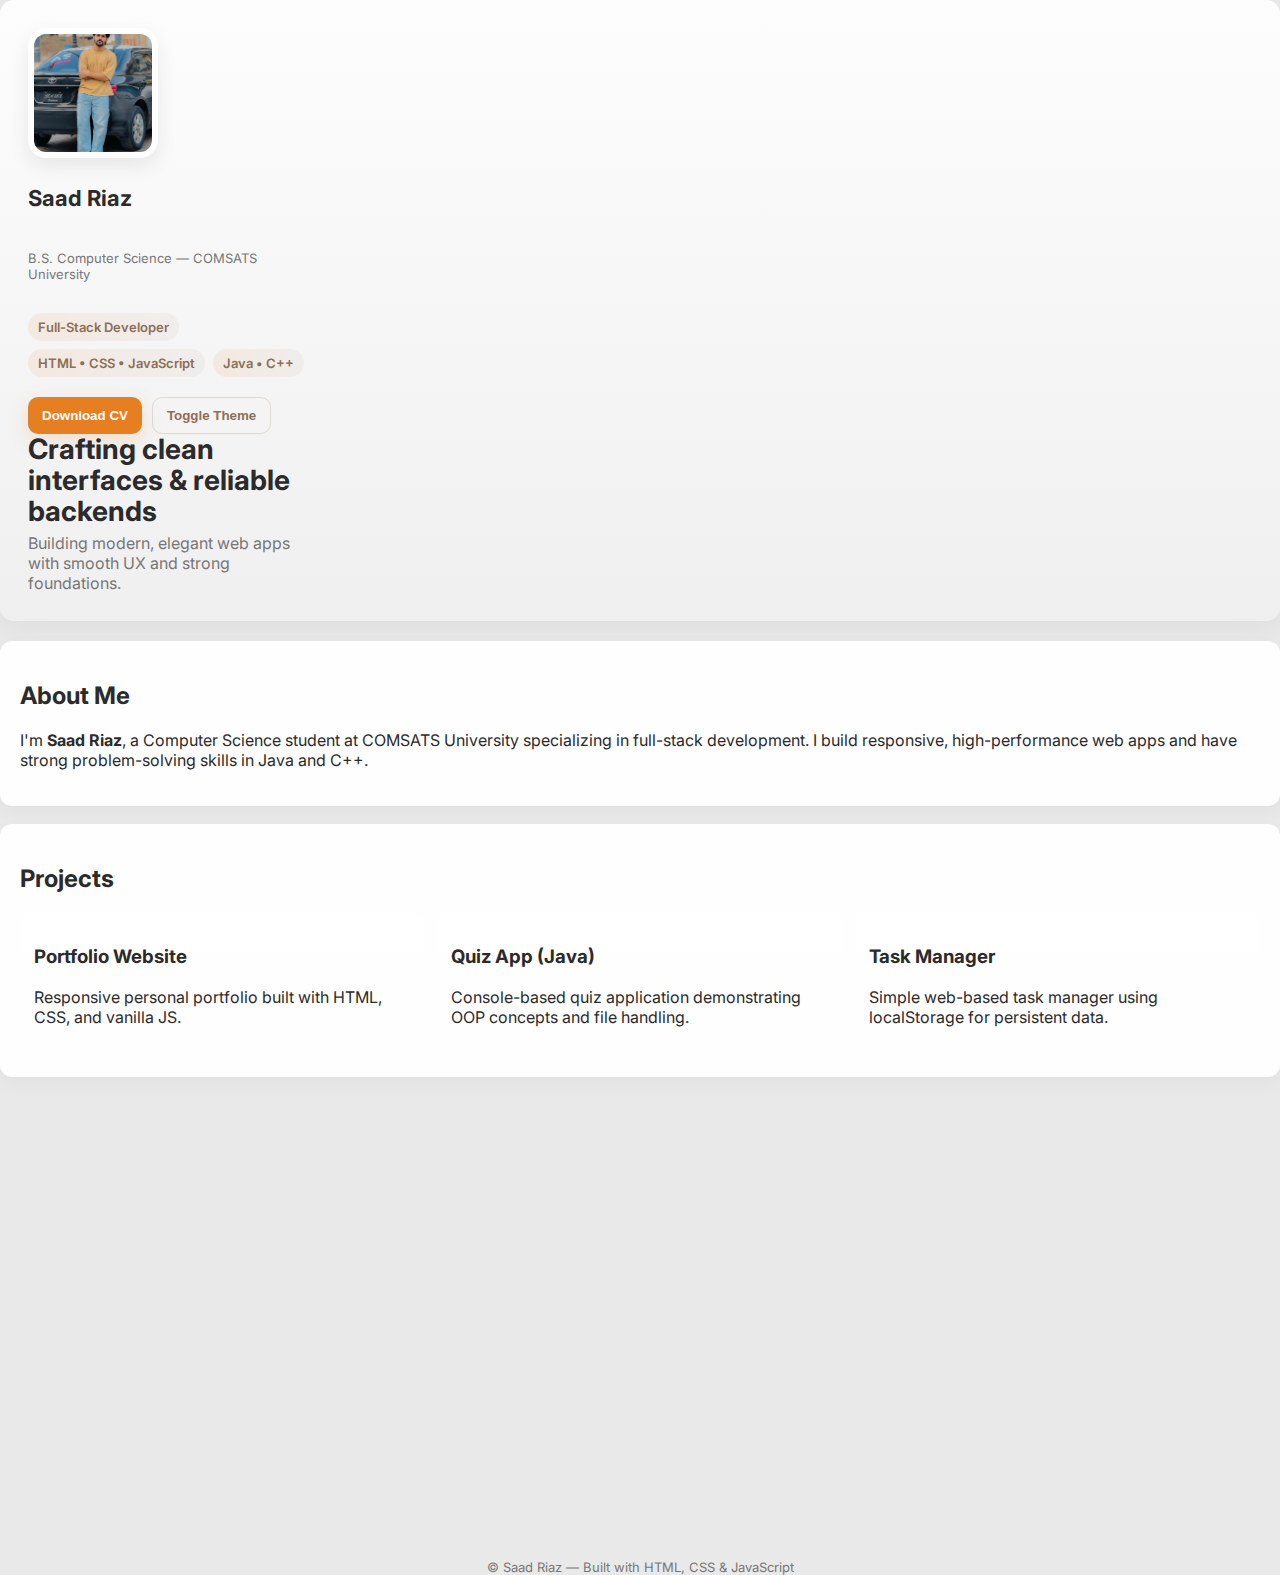
<file: portfolio/index.html>
<!doctype html>
<html lang="en">
<head>
  <meta charset="utf-8" />
  <meta name="viewport" content="width=device-width, initial-scale=1" />
  <title>Saad Riaz — Portfolio</title>
  <link href="https://fonts.googleapis.com/css2?family=Inter:wght@300;400;600;700&display=swap" rel="stylesheet">
  <link rel="stylesheet" href="styles.css">
</head>

<body>
  <div class="container">
    <!-- ================= HEADER / HERO ================= -->
    <header class="hero">
      <div class="hero-content">
        <div class="hero-left">
          <img src="assets/PC.jpeg" alt="Saad Riaz" class="profile">
          <h1 class="name">Saad Riaz</h1>
          <p class="role">B.S. Computer Science — COMSATS University</p>

          <div class="tags">
            <span>Full-Stack Developer</span>
            <span>HTML • CSS • JavaScript</span>
            <span>Java • C++</span>
          </div>

          <div class="actions">
            <button id="downloadCv" class="btn">Download CV</button>
            <button id="themeToggle" class="btn ghost">Toggle Theme</button>
          </div>
        </div>

        <div class="hero-right">
          <h2 class="title">Crafting clean interfaces & reliable backends</h2>
          <p class="subtitle">Building modern, elegant web apps with smooth UX and strong foundations.</p>
        </div>
      </div>
    </header>

    <!-- ================= MAIN CONTENT ================= -->
    <main>
      <!-- About -->
      <section id="about" class="card reveal">
        <h2>About Me</h2>
        <p>I'm <strong>Saad Riaz</strong>, a Computer Science student at COMSATS University specializing in full-stack development. I build responsive, high-performance web apps and have strong problem-solving skills in Java and C++.</p>
      </section>

      <!-- Projects -->
      <section id="projects" class="card reveal">
        <h2>Projects</h2>
        <div class="project-grid">
          <article class="project">
            <h3>Portfolio Website</h3>
            <p>Responsive personal portfolio built with HTML, CSS, and vanilla JS.</p>
          </article>

          <article class="project">
            <h3>Quiz App (Java)</h3>
            <p>Console-based quiz application demonstrating OOP concepts and file handling.</p>
          </article>

          <article class="project">
            <h3>Task Manager</h3>
            <p>Simple web-based task manager using localStorage for persistent data.</p>
          </article>
        </div>
      </section>

      <!-- Skills -->
      <section id="skills" class="card reveal">
        <h2>Tools & Skills</h2>
        <ul class="skill-list">
          <li>HTML & CSS — advanced</li>
          <li>JavaScript (ES6+)</li>
          <li>Java & C++ — strong fundamentals</li>
          <li>Git, VS Code, Browser DevTools</li>
        </ul>
      </section>

      <!-- Contact -->
      <section id="contact" class="card reveal">
        <h2>Contact & Socials</h2>
        <p>Email: <a href="mailto:saadriaz.dev@gmail.com">saadriaz.dev@gmail.com</a></p>

        <div class="socials">
          <a href="#" class="social-item" aria-label="Facebook">
            <img src="assets/facebook.png" alt="Facebook">
            <div class="caption">Facebook</div>
          </a>

          <a href="#" class="social-item" aria-label="GitHub">
            <img src="assets/github.png" alt="GitHub">
            <div class="caption">GitHub</div>
          </a>

          <a href="#" class="social-item" aria-label="LinkedIn">
            <img src="assets/linkedin.png" alt="LinkedIn">
            <div class="caption">LinkedIn</div>
          </a>

          <a href="#" class="social-item" aria-label="Instagram">
            <img src="assets/instagram.png" alt="Instagram">
            <div class="caption">Instagram</div>
          </a>
        </div>
      </section>
    </main>

    <!-- ================= FOOTER ================= -->
    <footer class="footer">
      <p>© Saad Riaz — Built with HTML, CSS & JavaScript</p>
    </footer>
  </div>

  <script src="script.js"></script>
</body>
</html>
</file>
<file: portfolio/styles.css>
/* Modern neutral theme - warm orange accent (no blue) */
:root {
  --bg: #e9e9e9;
  --card: #fefefe;
  --muted: #777;
  --text: #2b2b2b;
  --accent: #e67e22; /* warm orange */
  --accent-2: #8c6f56; /* taupe brown */
  --glass: rgba(255, 255, 255, 0.7);
}

* {
  box-sizing: border-box;
}

html, body {
  height: 100%;
  margin: 0;
  font-family: Inter, system-ui, -apple-system, 'Segoe UI', Roboto, 'Helvetica Neue', Arial;
  background: var(--bg);
  color: var(--text);
  -webkit-font-smoothing: antialiased;
  -moz-osx-font-smoothing: grayscale;
}

.wrap {
  max-width: 1100px;
  margin: 30px auto;
  padding: 20px;
}

/* ================= HERO ================= */
header.hero {
  display: grid;
  grid-template-columns: 280px 1fr;
  gap: 28px;
  align-items: center;
  padding: 28px;
  border-radius: 14px;
  background: linear-gradient(180deg, rgba(255,255,255,0.9), rgba(240,240,240,0.9));
  box-shadow: 0 8px 30px rgba(0, 0, 0, 0.05);
  transition: transform 0.6s;
  overflow: hidden;
}

.profile {
  width: 130px;
  height: 130px;
  border-radius: 18px;
  object-fit: cover;
  box-shadow: 0 8px 20px rgba(0, 0, 0, 0.08);
  border: 6px solid rgba(255, 255, 255, 0.6);
}

/* LEFT COLUMN */
.hero-left {
  display: flex;
  flex-direction: column;
  gap: 12px;
  align-items: flex-start;
}

.name {
  font-size: 22px;
  font-weight: 700;
  color: var(--text);
}

.role {
  font-size: 13px;
  color: var(--muted);
}

.tags {
  display: flex;
  gap: 8px;
  flex-wrap: wrap;
  margin-top: 6px;
}

.tags span {
  background: linear-gradient(90deg, rgba(230,126,34,0.1), rgba(140,111,86,0.06));
  padding: 6px 10px;
  border-radius: 999px;
  font-weight: 600;
  color: var(--accent-2);
  font-size: 13px;
}

/* BUTTONS */
.actions {
  display: flex;
  gap: 10px;
  margin-top: 8px;
}

.btn {
  background: var(--accent);
  color: white;
  padding: 10px 14px;
  border-radius: 10px;
  border: 0;
  cursor: pointer;
  font-weight: 600;
  box-shadow: 0 6px 20px rgba(230,126,34,0.18);
  transition: transform 0.18s ease, box-shadow 0.18s;
}

.btn:hover {
  box-shadow: 0 8px 24px rgba(230,126,34,0.28);
}

.btn:active {
  transform: translateY(1px);
}

.btn.ghost {
  background: transparent;
  color: var(--accent-2);
  border: 1px solid rgba(140,111,86,0.2);
  box-shadow: none;
}

/* RIGHT COLUMN */
.title {
  font-size: 28px;
  margin: 0 0 6px 0;
  line-height: 1.1;
}

.subtitle {
  margin: 0;
  color: var(--muted);
}

/* ================= MAIN ================= */
main {
  margin-top: 20px;
  display: flex;
  flex-direction: column;
  gap: 18px;
}

.card {
  background: var(--card);
  padding: 20px;
  border-radius: 12px;
  box-shadow: 0 6px 18px rgba(0, 0, 0, 0.04);
  overflow: hidden;
}

/* PROJECTS */
.cards, .project-grid {
  display: flex;
  gap: 12px;
  flex-wrap: wrap;
  margin-top: 12px;
}

.proj, .project {
  flex: 1;
  min-width: 220px;
  background: linear-gradient(180deg, rgba(255,255,255,0.7), transparent);
  padding: 14px;
  border-radius: 10px;
  transition: transform 0.28s, box-shadow 0.28s;
}

.proj:hover, .project:hover {
  transform: translateY(-8px);
  box-shadow: 0 22px 50px rgba(0, 0, 0, 0.08);
}

/* SKILLS */
.skill-list {
  display: grid;
  grid-template-columns: 1fr 1fr;
  gap: 8px;
  margin-top: 10px;
}

/* SOCIALS */
.socials {
  display: flex;
  gap: 12px;
  margin-top: 12px;
  flex-wrap: wrap;
}

.social-item {
  width: 110px;
  height: 110px;
  background: linear-gradient(180deg, rgba(255,255,255,0.7), transparent);
  border-radius: 12px;
  display: flex;
  flex-direction: column;
  align-items: center;
  justify-content: center;
  gap: 8px;
  box-shadow: 0 8px 20px rgba(0, 0, 0, 0.04);
  transition: transform 0.18s, box-shadow 0.18s;
}

.social-item:hover {
  transform: translateY(-4px);
  box-shadow: 0 12px 26px rgba(0, 0, 0, 0.08);
}

.social-item img {
  width: 42px;
  height: 42px;
  object-fit: contain;
}

.social-item .caption {
  font-size: 14px;
  color: var(--accent-2);
  font-weight: 600;
}

/* FOOTER */
.footer {
  margin-top: 18px;
  text-align: center;
  color: var(--muted);
  font-size: 13px;
}

/* REVEAL ANIMATION */
.reveal {
  opacity: 0;
  transform: translateY(10px);
  transition: opacity 0.7s ease, transform 0.7s ease;
}
.reveal.show {
  opacity: 1;
  transform: none;
}

/* RESPONSIVE */
@media (max-width: 880px) {
  header.hero {
    grid-template-columns: 1fr;
    gap: 14px;
    padding: 18px;
  }

  .profile {
    width: 110px;
    height: 110px;
  }

  .cards, .project-grid {
    flex-direction: column;
  }

  .skill-list {
    grid-template-columns: 1fr;
  }
}
</file>
